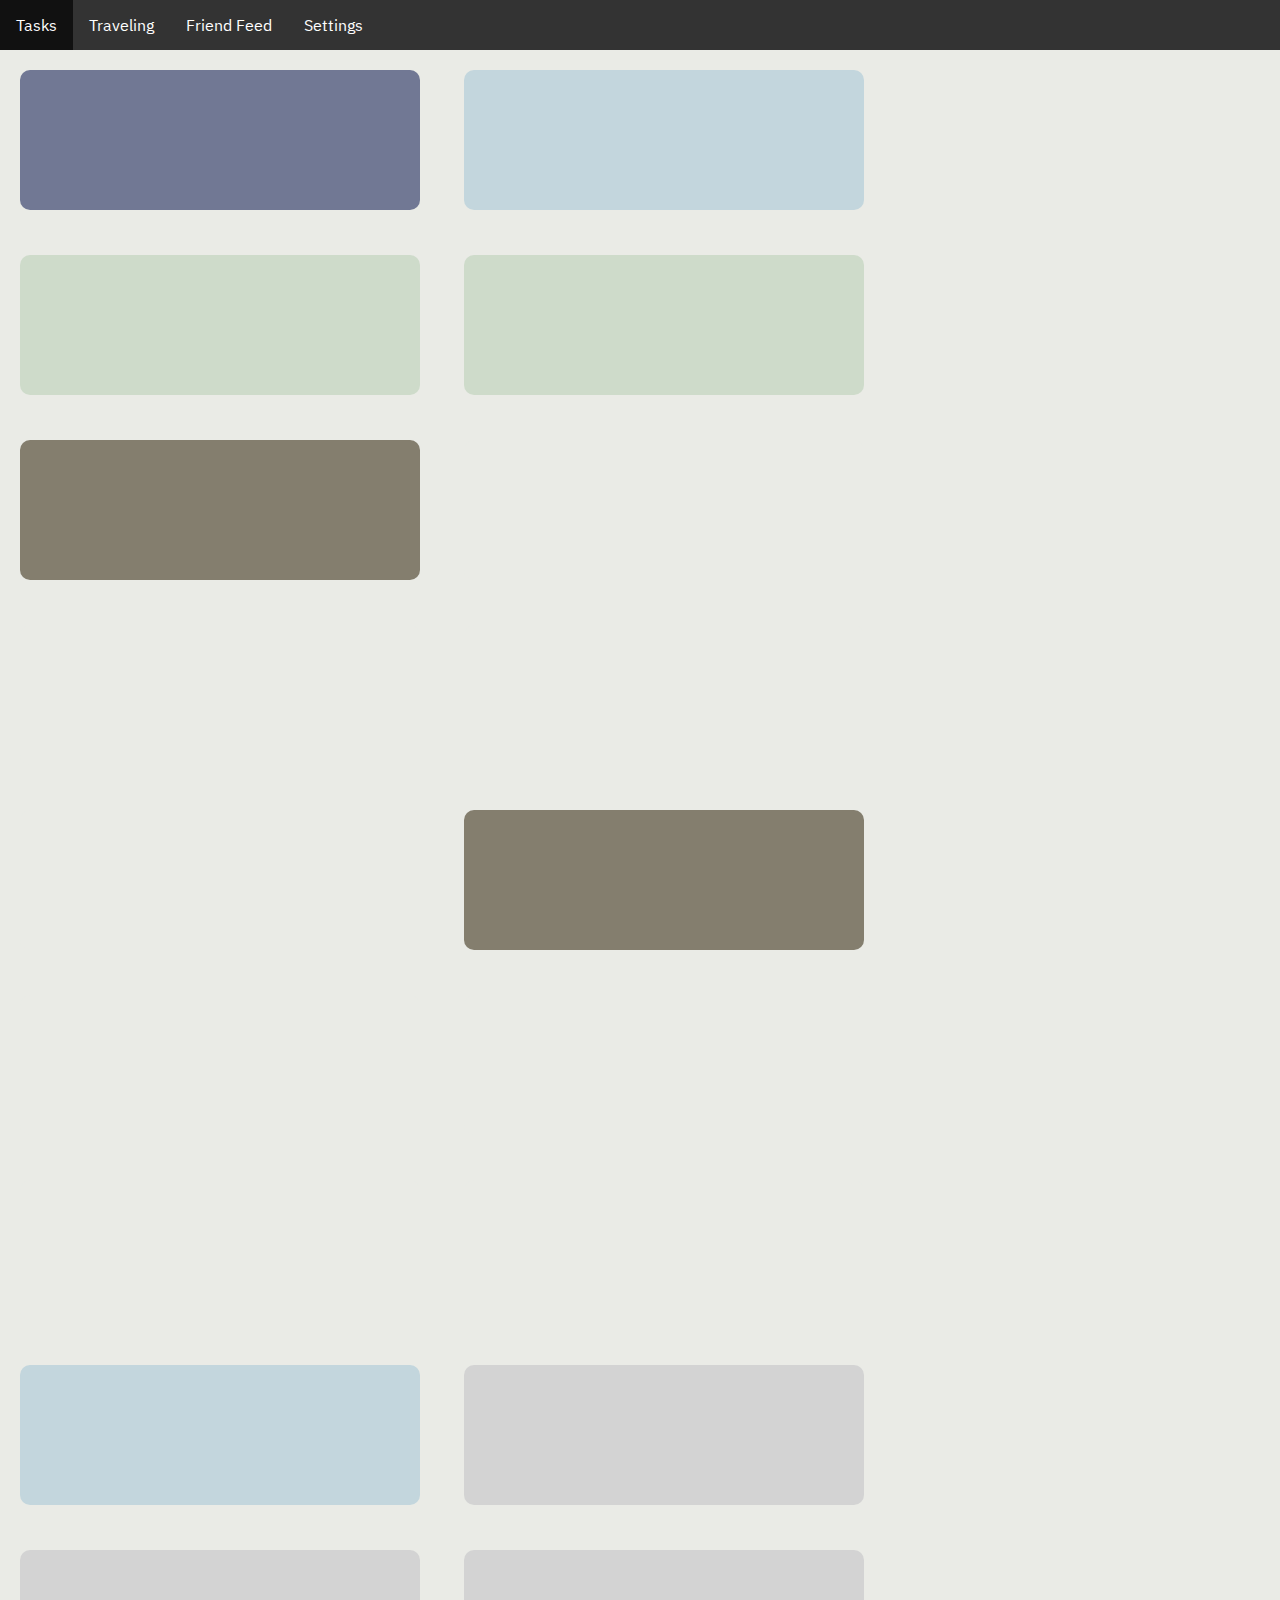
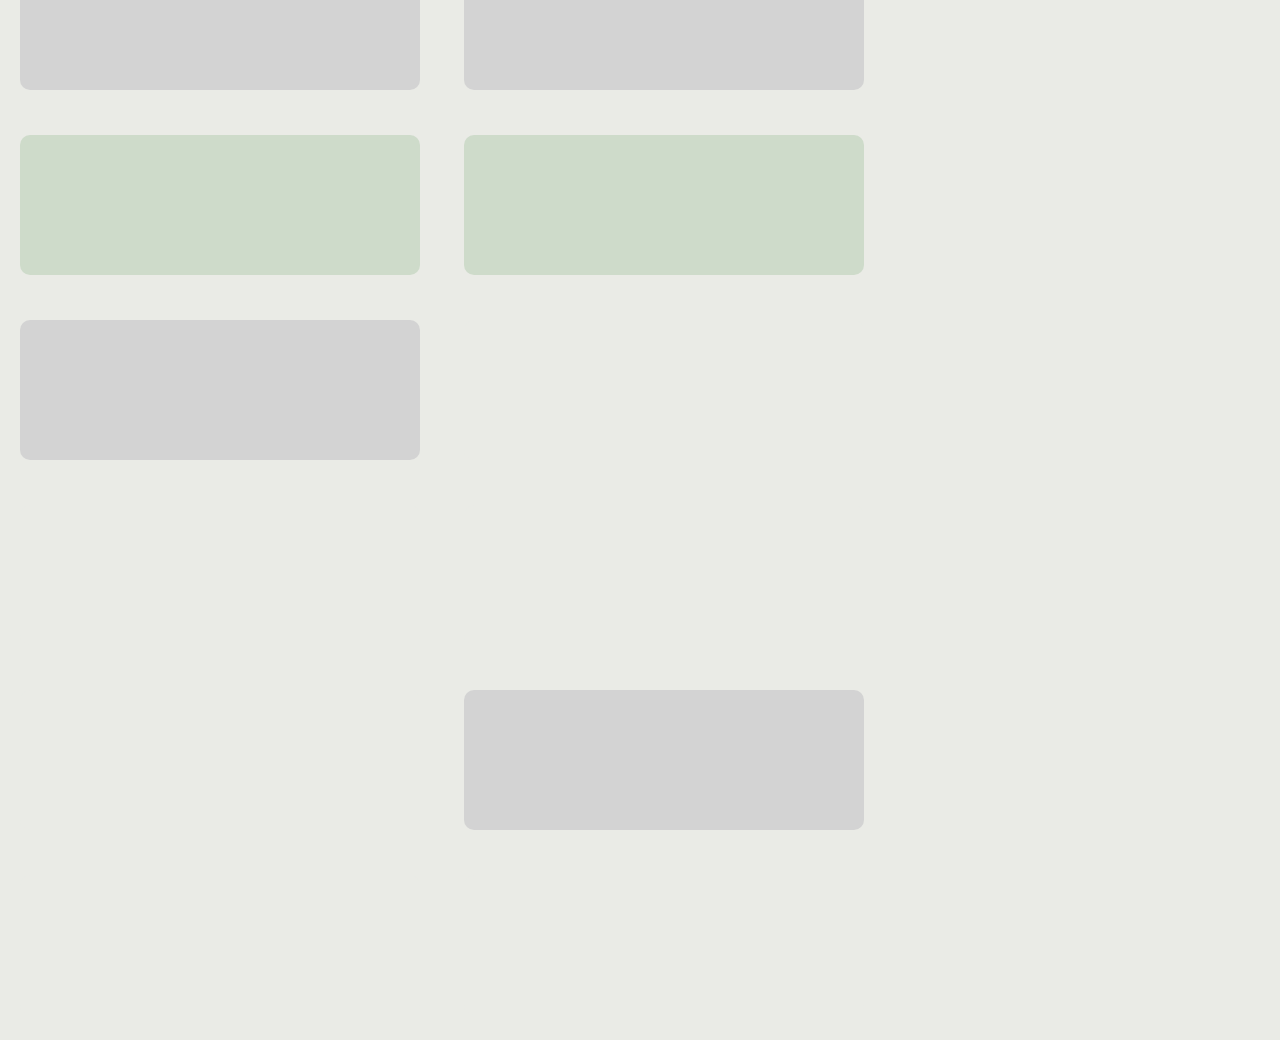
<file: index.html>
<!DOCTYPE html> 
<html lang="en">
  <head>
    <meta charset="utf-8">
    <title>Time Management</title>
    <link rel="preconnect" href="https://fonts.googleapis.com">
    <link rel="preconnect" href="https://fonts.gstatic.com" crossorigin>
    <link href="https://fonts.googleapis.com/css2?family=IBM+Plex+Sans+KR:wght@700&display=swap" rel="stylesheet">
    <link rel="stylesheet" href="index.css">
  
    <style>
    ul {
      list-style-type: none;
      margin: 0;
      padding: 0;
      overflow: hidden;
      background-color: #333;
    }
    li {
      float: left;
    }

    li a {
      display: block;
      color: white;
      text-align: center;
      padding: 14px 16px;
      text-decoration: none;
    }

    li a:hover {
	background-color: #111;
    }
    </style>
    </head>


    <body>
    <!-- Navigation Bar -->
    <ul>
    <li><a href="tasks.html">Tasks</a></li>
    <li><a href="#traveling">Traveling</a></li>
    <li><a href="#friendfeed">Friend Feed</a></li>
    <li><a href="settings.html">Settings</a></li>
  </ul>
    <style>
    .box {
        width: 400px;
        height: 140px;
        border-radius: 10px;
        margin: 20px;
        display: inline-block;
    }
    
    .box1 {
        background-color: #717894;
    }

    .box2 {
        background-color: #c3d6dd;
    }

    .box3 {
        background-color: #cedbca;
    }

    .box4 {
        background-color: #cedbca;
    }

    .box5 {
        background-color: #847e6e;
    }
    
    .box6 {
	background-color: #eaebe6;
    }
    
    .box7 {
	background-color: #eaebe6;
    }
    
    .box8 {
	background-color: #eaebe6;
    }
    
    .box9 {
	background-color: #eaebe6;
    }
    
    .box10 {
	background-color: #847e6e;
    }
    
    .box11 {
	background-color: #eaebe6;
    }
    
    .box12 {
	background-color: #eaebe6;
    }
    
    .box13 {
	background-color: #eaebe6;
    }
    
    .box14 {
	background-color: #eaebe6;
    }
    
    .box15 {
	background-color: #c3d6dd;
    }
    
    .box16 {
	background-color: #d3d3d3;
    }
    .box17 {
	background-color: #d3d3d3;
    }
    
    .box18 {
	background-color: #d3d3d3;
    }
    
    .box19 {
	background-color: #cedbca;
    }
    
    .box20 {
	background-color: #cedbca;
    }

    .box21 {
	background-color: #d3d3d3;
    }

    .box22 {
	background-color: #eaebe6;
    }

    .box23 {
	background-color: #eaebe6;
    }
    .box24 {
	background-color: #eaebe6;
    }
    .box25 {
	background-color: #eaebe6;
    }
    
    .box26 {
	background-color: #d3d3d3;
    }

    .box27 {
	background-color: #eaebe6;
    }
    .box28 {
	background-color: #eaebe6;
    }
    
</style>
</head>
<body>
    <div class="box box1"></div>
    <div class="box box2"></div>
    <div class="box box3"></div>
    <div class="box box4"></div>
    <div class="box box5"></div>
    <div class="box box6"></div>
    <div class="box box7"></div>
    <div class="box box8"></div>
    <div class="box box9"></div>
    <div class="box box10"></div>
    <div class="box box11"></div>
    <div class="box box12"></div>
    <div class="box box13"></div>
    <div class="box box14"></div>
    <div class="box box15"></div>
    <div class="box box16"></div>
    <div class="box box17"></div>
    <div class="box box18"></div>
    <div class="box box19"></div>
    <div class="box box20"></div>
    <div class="box box21"></div>
    <div class="box box22"></div>
    <div class="box box23"></div>
    <div class="box box24"></div>
    <div class="box box25"></div>
    <div class="box box26"></div>
    <div class="box box27"></div>
    <div class="box box28"></div>
</body>

</html>
</file>
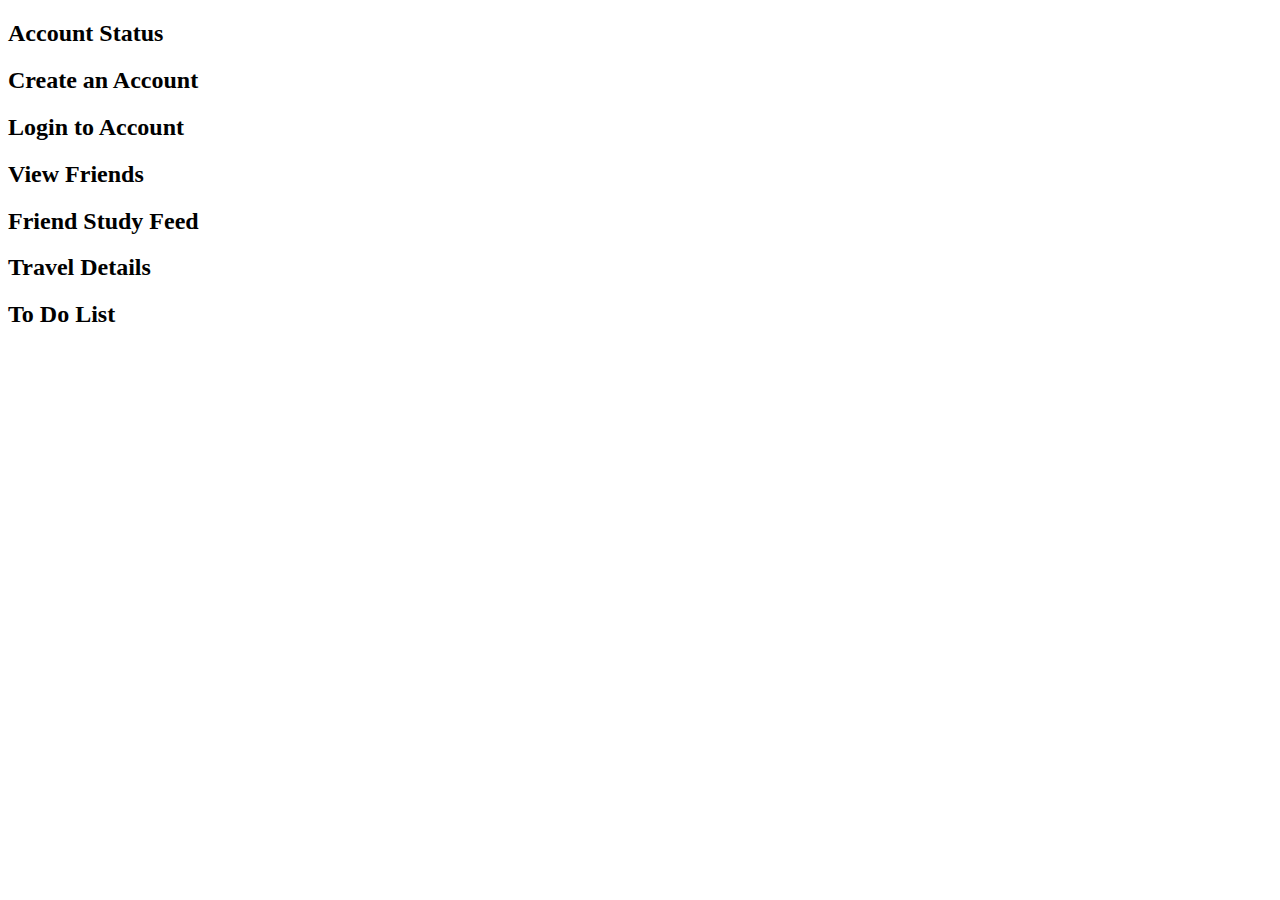
<file: backend_test.html>
<!DOCTYPE html>
<html lang="en">
  <head>
    <meta charset="utf-8">
    <title>TM Backend Test</title>
  </head>

  <body>
    <h2>Account Status</h2>
    <!--Account details here-->
    
    <h2>Create an Account</h2>
    <!--Acount creation fields-->

    <h2>Login to Account</h2>
    <!--Login fields-->
    
    <h2>View Friends</h2>
    <!--User's friend list here-->

    <h2>Friend Study Feed</h2>
    <!--User's friend feed here-->

    <h2>Travel Details</h2>
    <!--User's Travel Progress here-->

    <h2>To Do List</h2>
    <!--User's todo list-->
    
  </body>
</html>
</file>
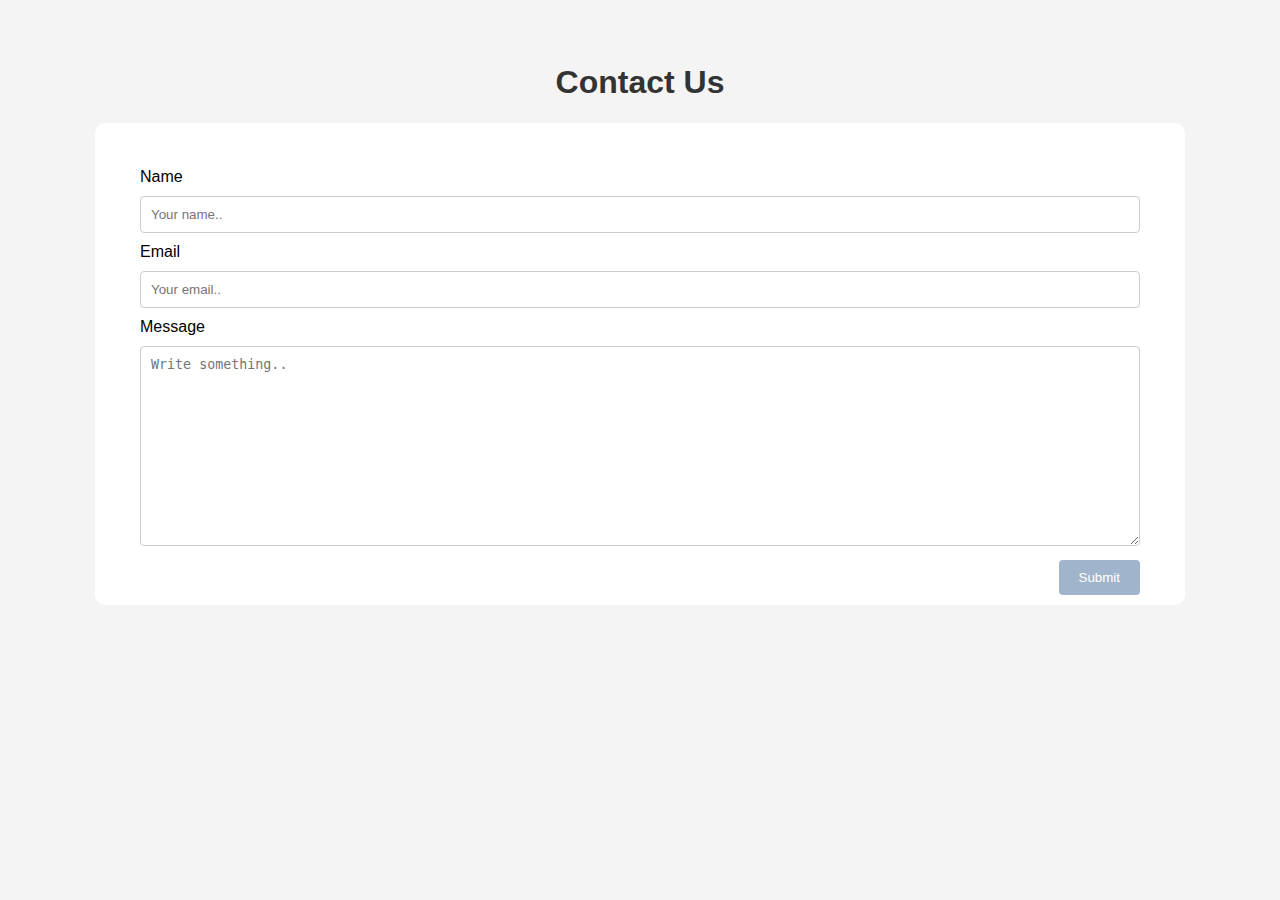
<file: contact.html>
<!DOCTYPE html>
<html lang="en">
<head>
<meta charset="UTF-8">
<meta name="viewport" content="width=device-width, initial-scale=1.0">
<title>Contact Us</title>
<style>
  
  body {
    font-family: Verdana, sans-serif;
    background-color: #f4f4f4;
    padding: 35px;
  }

  h1 {
    text-align: center;
    color: #333;
  }

  .container {
    max-width: 1000px;
    margin: auto;
    background: #fff;
    padding: 45px;
    border-radius: 10px;
  }

  input[type="text"],
  textarea {
    width: 100%;
    padding: 10px;
    margin: 10px 0;
    border: 1px solid #ccc;
    border-radius: 4px;
    box-sizing: border-box;
  }

  
  input[type="submit"] {
    background-color: #a0b5cc;
    color: white;
    padding: 10px 20px;
    border: none;
    border-radius: 4px;
    cursor: pointer;
    float: right;
  }

  input[type="submit"]:hover {
    background-color: #a0b5cc;
  }
</style>
</head>
<body>

<h1>Contact Us</h1>

<div class="container">
  <form action="mailto:your_email@example.com" method="post" enctype="text/plain">
    <label for="name">Name</label>
    <input type="text" id="name" name="name" placeholder="Your name.." required>

    <label for="email">Email</label>
    <input type="text" id="email" name="email" placeholder="Your email.." required>

    <label for="message">Message</label>
    <textarea id="message" name="message" placeholder="Write something.." style="height:200px" required></textarea>

    <input type="submit" value="Submit">
  </form>
</div>

</body>
</html>
</file>
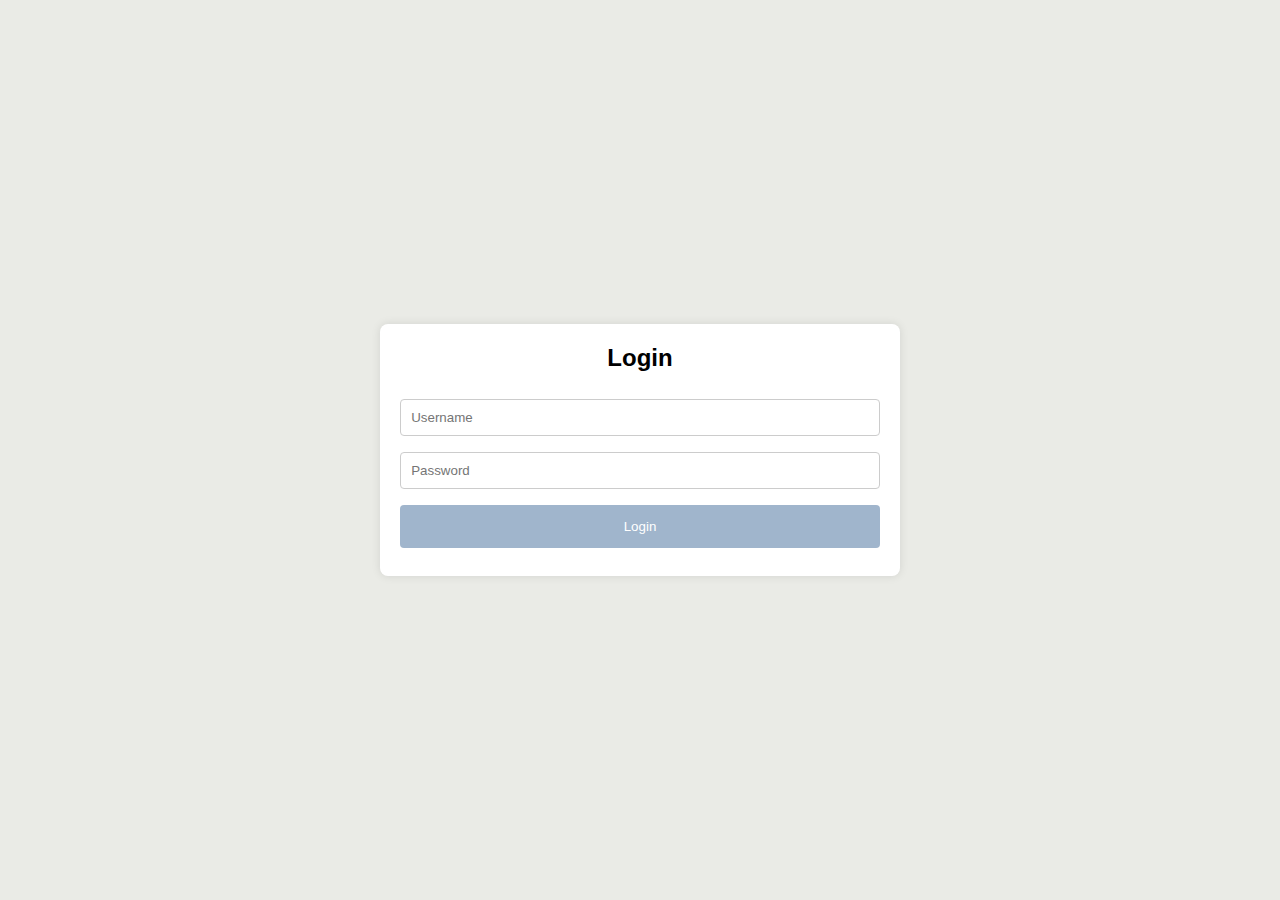
<file: login.html>
<!DOCTYPE html>
<html lang="en">
<head>
    <meta charset="UTF-8">
    <meta name="viewport" content="width=device-width, initial-scale=1.0">
    <title>Login Page</title>
    <style>
        body {
            font-family: Arial, sans-serif;
            margin: 0;
            padding: 0;
            display: flex;
            justify-content: center;
            align-items: center;
            height: 100vh;
            background-color: #eaebe6;
        }
        .login-container {
            background-color: #fff;
            padding: 20px;
            border-radius: 8px;
            box-shadow: 0px 0px 10px 0px rgba(0, 0, 0, 0.1);
        }
        .login-container h2 {
            margin-top: 0;
            text-align: center;
        }
        .login-container input[type="text"],
        .login-container input[type="password"] {
            width: 100%;
            padding: 10px;
            margin: 8px 0;
            box-sizing: border-box;
            border: 1px solid #ccc;
            border-radius: 4px;
        }
        .login-container input[type="submit"] {
            width: 100%;
            background-color: #a0b5cc;
            color: white;
            padding: 14px 20px;
            margin: 8px 0;
            border: none;
            border-radius: 4px;
            cursor: pointer;
        }
        .login-container input[type="submit"]:hover {
            background-color: #a0b5cc;
        }
    </style>
</head>
<body>

<div class="login-container">
    <h2>Login</h2>
    <form action="login.php" method="post">
        <input type="text" name="username" placeholder="Username" required>
        <input type="password" name="password" placeholder="Password" required>
        <input type="submit" value="Login">
    </form>
</div>

</body>
</html>
</file>
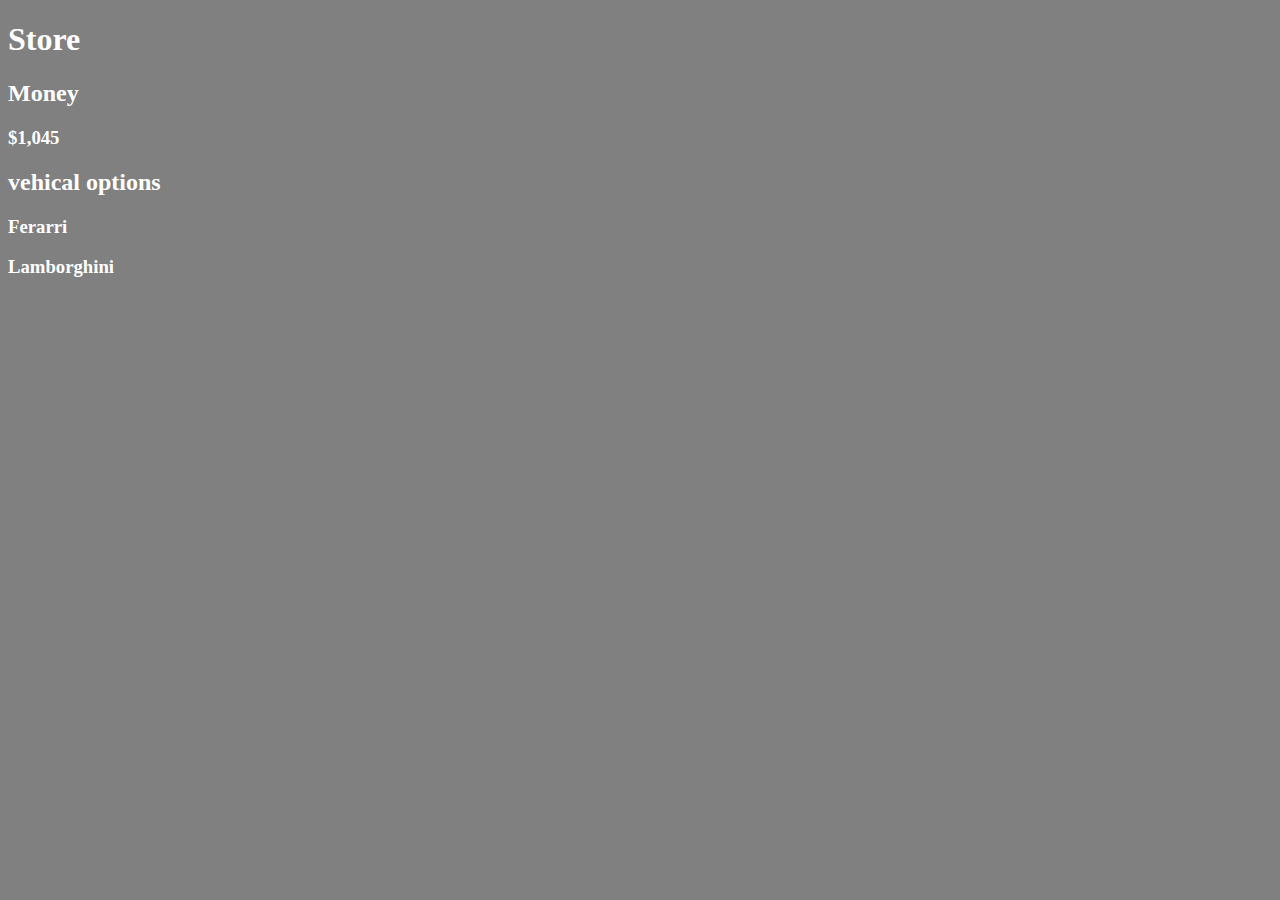
<file: store.html>
<!DOCTYPE html>
<html lang="en">
  <head>
    <meta charset="utf-8">
    <style>
      body{background-color: grey;
	   color: white;
	  }
    </style>
    </head>
  <title>Store</title>

  <body>
    <h1>Store</h1>
    <h2>Money</h2>
    <h3>$1,045</h3>
    <h2>vehical options</h2>
    <h3>Ferarri</h3>
    <h3>Lamborghini</h3>
</file>
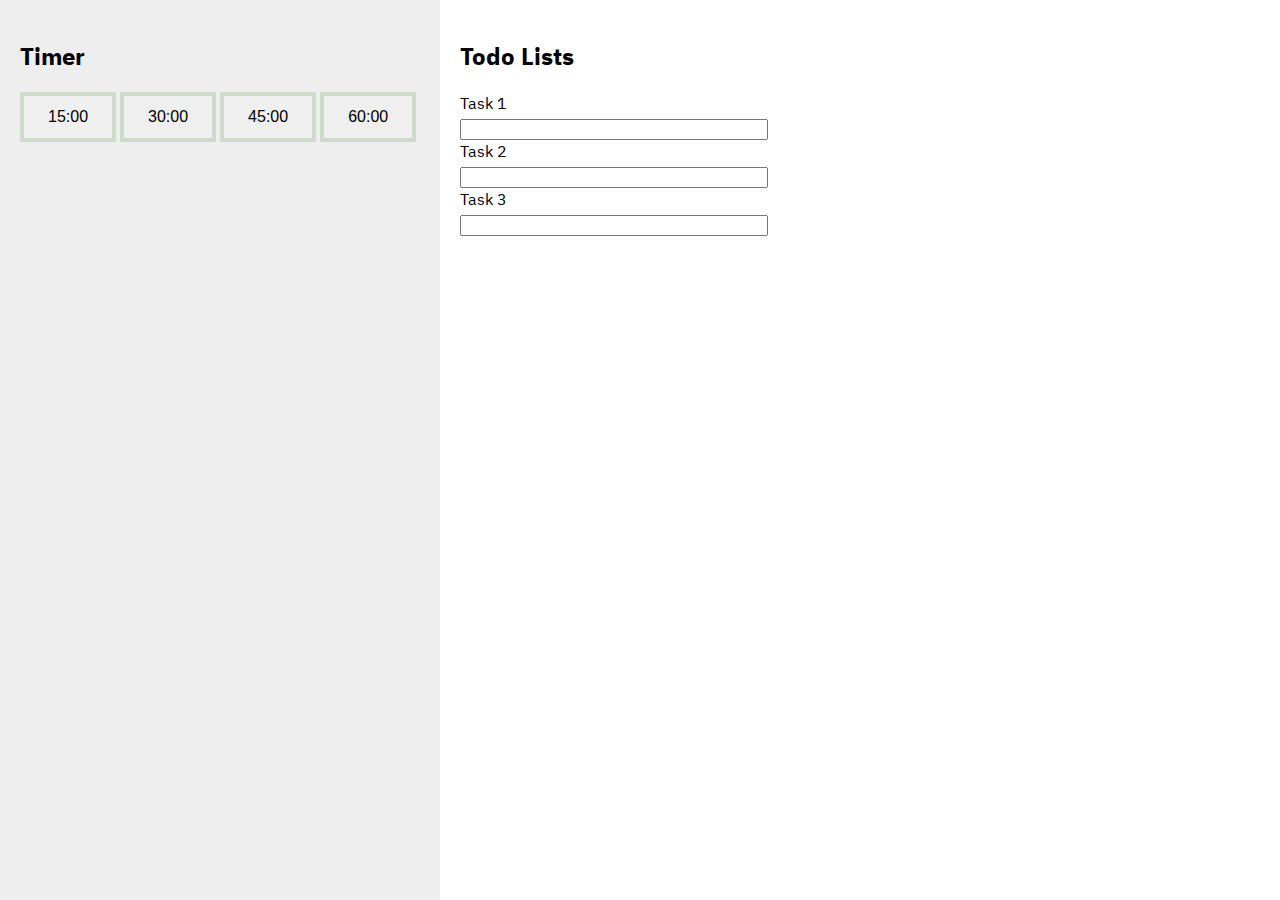
<file: tasks.html>
<!DOCTYPE html>
<html lang="en">

  <head>
    <meta charset="utf-8">
    <title>Tasks</title>

    <script src="tasks.js"></script>
    
    <!-- Font Codes - Do Not Touch -->
    <link rel="preconnect" href="https://fonts.googleapis.com">
    <link rel="preconnect" href="https://fonts.gstatic.com" crossorigin>
    <link href="https://fonts.googleapis.com/css2?family=IBM+Plex+Sans+KR:wght@700&display=swap" rel="stylesheet">
    <link rel="stylesheet" href="tasks.css">
    <!--Font Codes End-->

    <meta name="viewport" content="width=device-width, initial-scale=1.0">
    <link rel="stylesheet" href="tasks.css">

  </head>
  


  
  <body>    
    <div class="container">
      
      <div class="side">
	<h2>Timer</h2>
	<button class="button" onclick="startTimer(15)">15:00</button>
	<button class="button" onclick="startTimer(30)">30:00</button>
	<button class="button" onclick="startTimer(45)">45:00</button>
	<button class="button" onclick="startTimer(60)">60:00</button>
	<h3 id="timer"></h3>
      </div>

      <div class="main">
	<h2>Todo Lists</h2>

	<ul class="task-list">

	  <li>
	    <label for="userInput1">Task 1</label>
	    <input type="text" id="userInput1" name="userInput1">
	  </li>

	  <li>
	    <label for="userInput2">Task 2</label>
	    <input type="text" id="userInput2" name="userInput2">
	  </li>

	  <li>
	    <label for="userInput3">Task 3</label>
	    <input type="text" id="userInput3" name="userInput3">
	  </li>
	  <!-- Add more tasks if needed, start w li-->
	  
	</ul>
	
      </div> <!--matches w div class main - the todo list-->
    </div> <!--matches w div class container-->
    
    
</body>
</html>
</file>
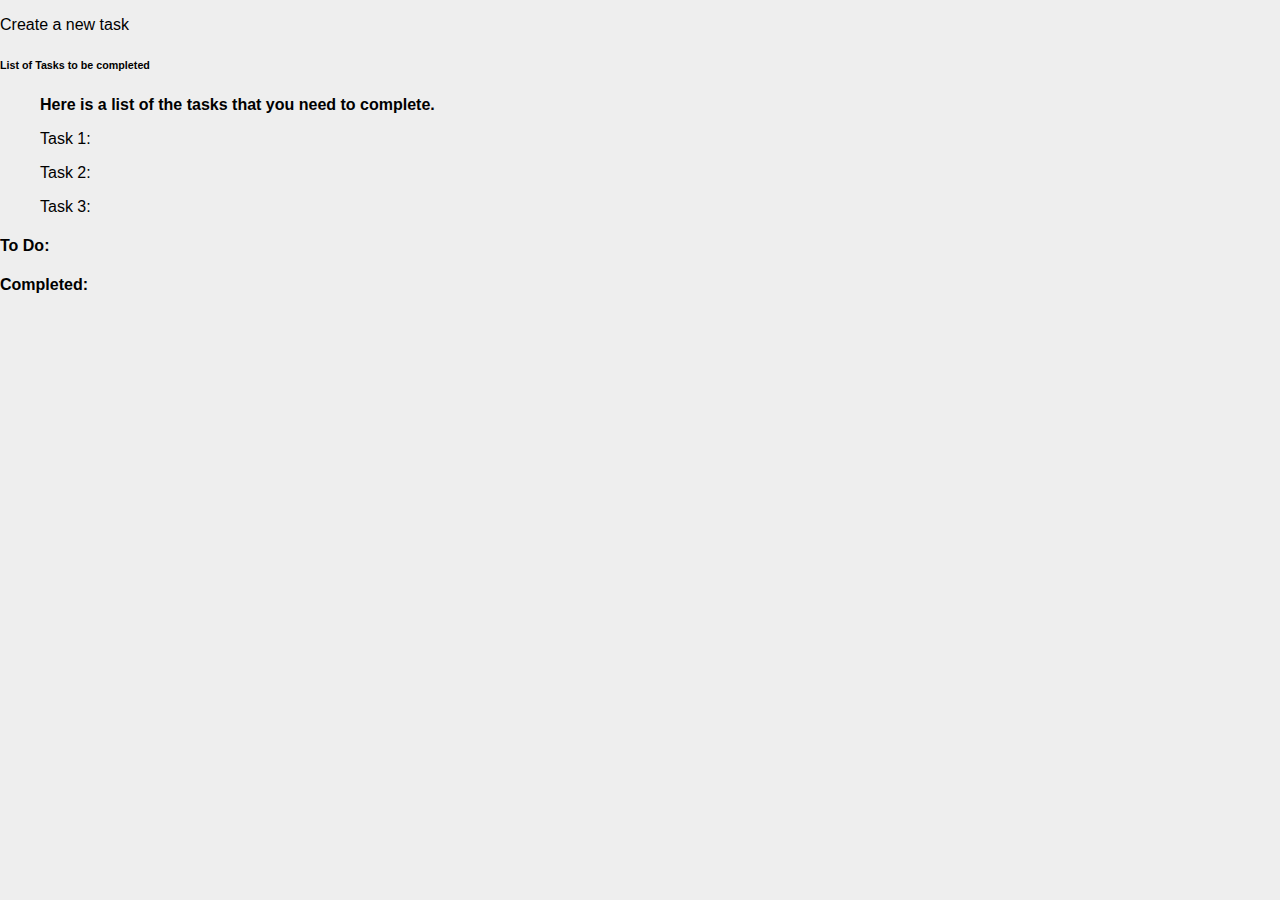
<file: tasks2.html>
<!DOCTYPE html>
<html lang="en">
  <head>
    <meta charset="utf-8">
    <title><h1>Tasks></h1></title>
    <link rel="stylesheet" href="tasks.css">
  </head>

  <body>
    <div class="web-menu">
      <p>Create a new task</p>
      <h6>List of Tasks to be completed</h6>
      <ul>
	<p><strong>Here is a list of the tasks that you need to complete.</strong></p>
	<p>Task 1:</p>
	<p>Task 2:</p>
	<p>Task 3:</p>
      </ul>
      <h4>To Do:</h4>
      <h4>Completed:</h4>
</file>
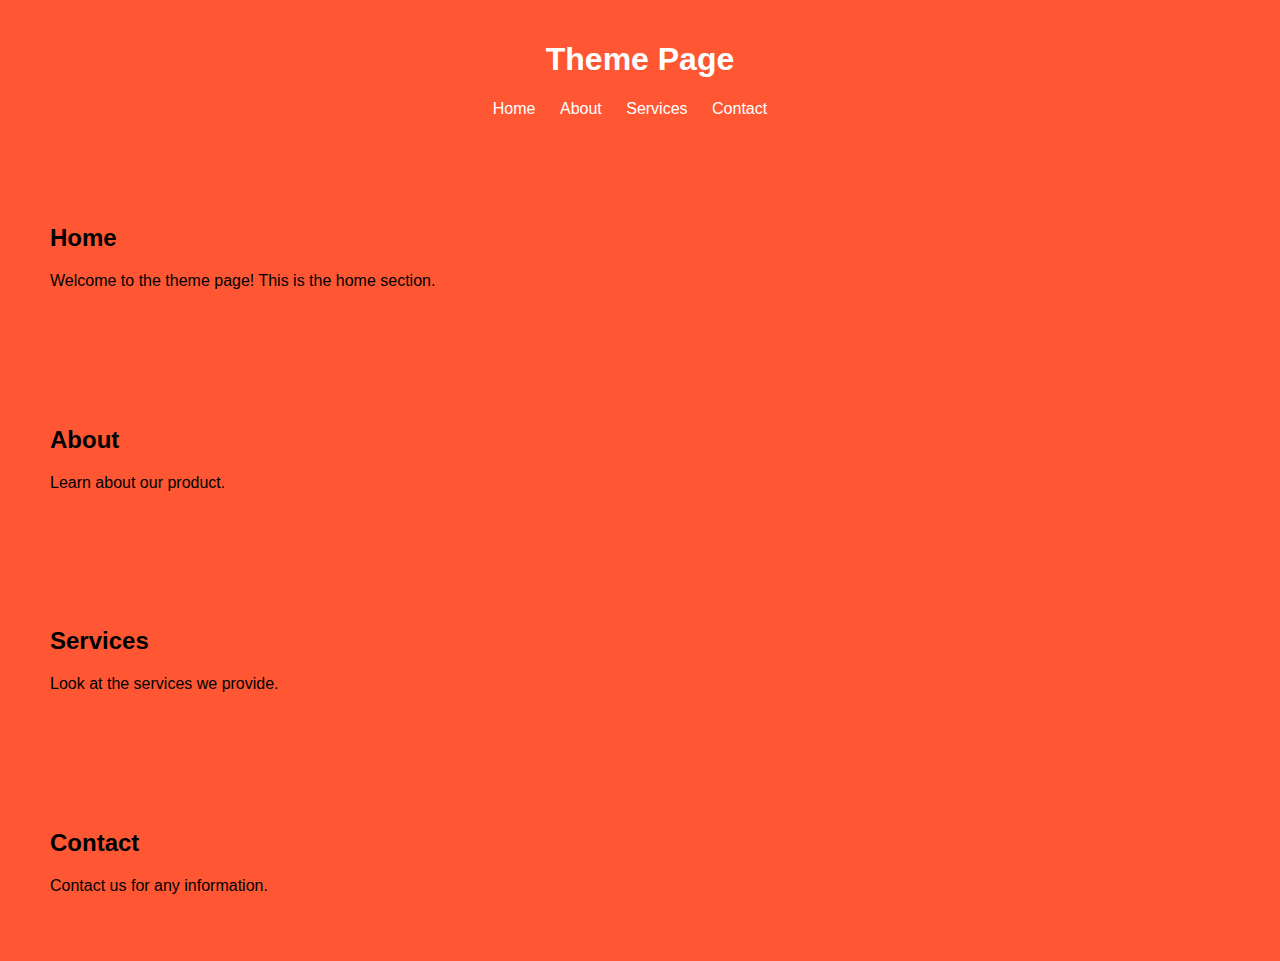
<file: theme.html>
<!DOCTYPE html>
<html lang="en">
  <head>
    <meta charset="UTF-8">
    <meta name="viewport" content="width=device-width, initial-scale=1.0">
    <title>Theme Page</title>
    <style>
      body {
            font-family: Verdana, sans-serif;
            transition: background-color 0.3s ease;
            margin: 0;
            padding: 0;
      }
      header {
            background-color: #333;
            color: white;
            padding: 20px;
            text-align: center;
        }
        nav ul {
            list-style-type: none;
            padding: 0;
        }
        nav ul li {
            display: inline;
            margin-right: 20px;
        }
        nav ul li a {
            color: white;
            text-decoration: none;
        }
        section {
            padding: 50px;
        }
        footer {
            background-color: #333;
            color: white;
            text-align: center;
            padding: 10px 0;
            position: fixed;
            bottom: 0;
            width: 100%;
        }
    </style>
</head>
  <body>
    <header>
        <h1>Theme Page</h1>
        <nav>
            <ul>
                <li><a href="#home">Home</a></li>
                <li><a href="#about">About</a></li>
                <li><a href="#services">Services</a></li>
                <li><a href="#contact">Contact</a></li>
            </ul>
        </nav>
    </header>
    
    <section id="home">
        <h2>Home</h2>
        <p>Welcome to the  theme page! This is the home section.</p>
    </section>

    <section id="about">
        <h2>About</h2>
        <p>Learn about our product.</p>
    </section>
<section id="services">
        <h2>Services</h2>
        <p>Look at the services we provide.</p>
    </section>

    <section id="contact">
        <h2>Contact</h2>
        <p>Contact us for any information.</p>
    </section>
     <script>
      function changeThemeColor(color) {
	  document.body.style.backgroundColor = color;
            document.querySelectorAll('header, footer').forEach(element => {
                element.style.backgroundColor = color;
            });
      }
      changeThemeColor('#ff5733');
    </script>
  </body>
  </html>
</file>
<file: index.css>
body {
    background-color: #eaebe6;
    font-family: 'IBM Plex Sans KR', sans-serif;
    margin: 0;
    paddinf: 0;
    overflow: hidden;
}
#rcorners1 {
  border-radius: 25px;
  background: #717894 ;
  padding: 20px; 
  width: 200px;
  height: 150px; 
}

#rcorners2 {
  border-radius: 25px;
  border: 2px solid #c3d6dd;
  padding: 20px; 
  width: 200px;
  height: 150px; 
}

#rcorners3 {
  border-radius: 25px;
  background: #cedbca;
  background-position: left top;
  background-repeat: repeat;
  padding: 20px; 
  width: 200px;
  height: 150px; 
}
</file>
<file: tasks.css>
body {
    background-color: #eeeeee;
    font-family: 'IBM Plex Sans KR', sans-serif;
    margin: 0;
    padding: 0;
    overflow: hidden;
}

.container {
    display: flex;
    height: 100vh;
}

.side {
    flex: 1;
    background-color: #eeeeee;
    padding: 20px;
    box-sizing: border-box;
}

.main {
    flex: 2;
    background-color: #fff;
    padding: 20px;
    box-sizing: border-box;
}



/*all task~~ is related to task align and design*/

.task-list {
    list-style-type: none; /*will remove all the bullet points*/
    padding: 0;
}

.task-list li { /*target li*/
    display: flex;
    flex-direction: column;
    margin-botton: 10px;
}

.task-list label {
    margin-bottom: 5px;
}

.task-list li input {
    width: 300px; 
}


/*Basic UI/UX for Active Timer Buttons*/
.button {
    display: inline-block; /*makes it act like a box*/
    padding: 12px 24px; /*12 pixel on top bottom, 24 pixel~ */
    font-size: 16px;
    text-align: center;
    text-decoration: none; /*making sure the website doesn't add underlines*/
    cursor: pointer;
    border: 4px solid #cedbca;
    color: 
	background-color:
	font-family: 'IBM Plex Sans KR', san-serif;
}
</file>
